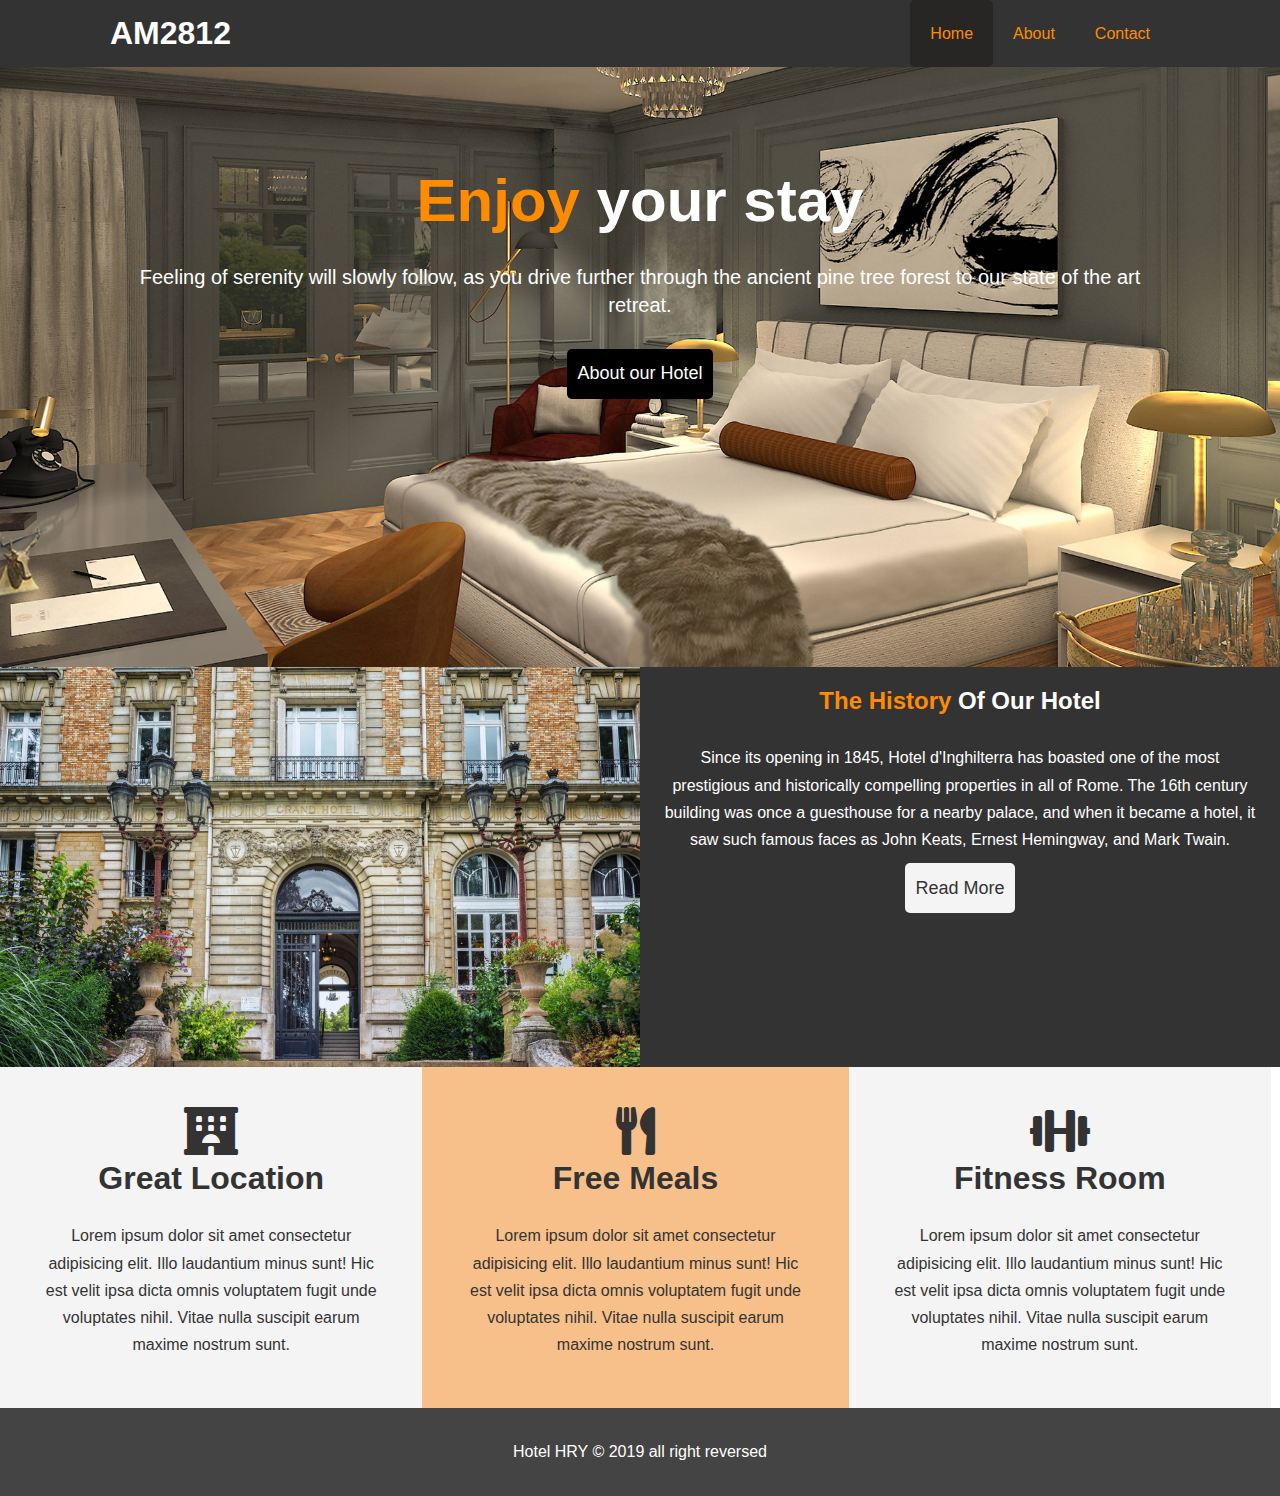
<file: index.html>
<!DOCTYPE html>
<html lang="en">

<head>
    <meta charset="UTF-8">
    <meta name="viewport" content="width=device-width, initial-scale=1.0">
    <meta http-equiv="X-UA-Compatible" content="ie=edge">
    <!--stylign-->
    <link rel="stylesheet" href="css/style.css">
    <link rel="stylesheet" href="https://cdnjs.cloudflare.com/ajax/libs/font-awesome/5.8.2/css/all.css">

    <title>HOTEL | AM2812</title>
</head>

<body>
    <div id="navbar">
        <div class="container">
            <h1><a href="index.html">AM2812</a></h1>
            <ul>
                <li><a class="active" href="index.html">Home</a></li>
                <li><a href="about.html">About</a></li>
                <li><a href="contact.html">Contact</a></li>
            </ul>
        </div>
    </div>
    <div id="slideshow">
        <div class="container">
            <div class="slideshow-content">
                <h1><span class="text-primary">Enjoy</span> your stay</h1>
                <p>Feeling of serenity will slowly follow, as you drive further through the ancient pine tree forest to our state of the art retreat. </p>

                <button onclick="gotopage()" class="btn">About our Hotel</button>
            </div>
        </div>
    </div>

    <div id="home">
        <div class="home-img"></div>
        <div class="home-content">
            <h2><span class="text-primary">The History</span> Of Our Hotel</h2>
            <p>Since its opening in 1845, Hotel d'Inghilterra has boasted one of the most prestigious and historically compelling properties in all of Rome. The 16th century building was once a guesthouse for a nearby palace, and when it became a hotel, it saw such famous faces as John Keats, Ernest Hemingway, and Mark Twain.</p>
            <button class="btn btn-light">Read More</button>
        </div>
    </div>

    <div id="features">
        <div class="box box-light">
            <i class="fas fa-hotel fa-3x"></i>
            <h1>Great Location</h1>
            <p>Lorem ipsum dolor sit amet consectetur adipisicing elit. Illo laudantium minus sunt! Hic est velit ipsa
                dicta omnis voluptatem fugit unde voluptates nihil. Vitae nulla suscipit earum maxime nostrum sunt.</p>
        </div>
        <div class="box box-primary">
            <i class="fas fa-utensils fa-3x"></i>
            <h1>Free Meals</h1>
            <p>Lorem ipsum dolor sit amet consectetur adipisicing elit. Illo laudantium minus sunt! Hic est velit ipsa
                dicta omnis voluptatem fugit unde voluptates nihil. Vitae nulla suscipit earum maxime nostrum sunt.</p>

        </div>
        <div class="box box-light">
            <i class="fas fa-dumbbell fa-3x"></i>
            <h1>Fitness Room</h1>
            <p>Lorem ipsum dolor sit amet consectetur adipisicing elit. Illo laudantium minus sunt! Hic est velit ipsa
                dicta omnis voluptatem fugit unde voluptates nihil. Vitae nulla suscipit earum maxime nostrum sunt.</p>
        </div>
    </div>
    <div class="clr"></div>
    <footer id="main-footer">
        <p>Hotel HRY © 2019 all right reversed</p>
    </footer>

<script>
    function gotopage(){
        window.open("about.html")};
</script>
</body>

</html>
</file>
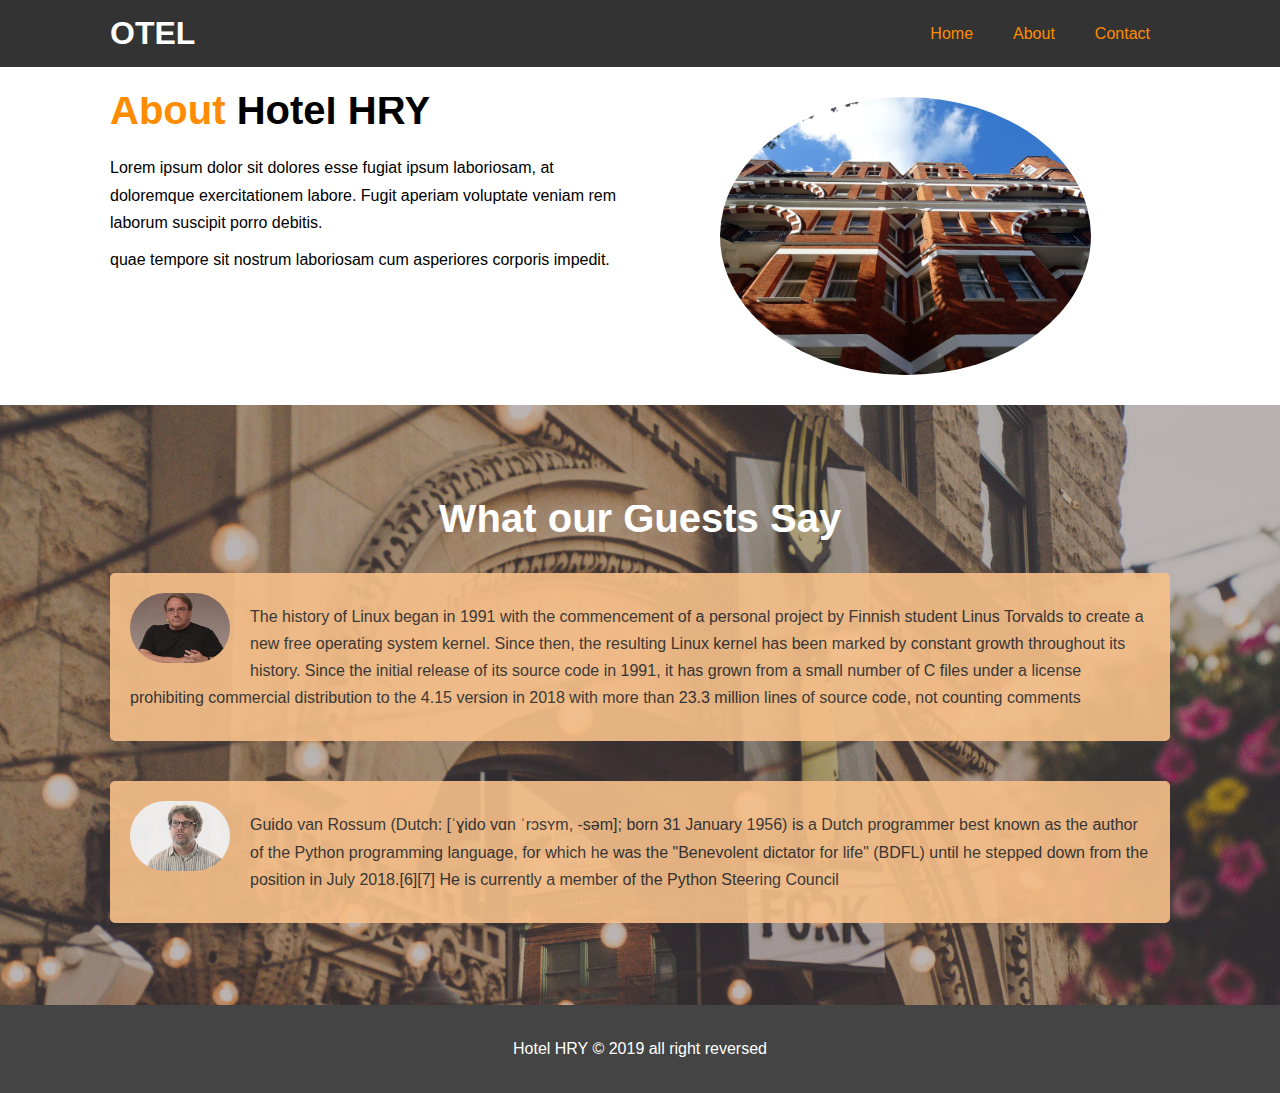
<file: about.html>
<!DOCTYPE html>
<html lang="en">

<head>
    <meta charset="UTF-8">
    <meta name="viewport" content="width=device-width, initial-scale=1.0">
    <meta http-equiv="X-UA-Compatible" content="ie=edge">
    <link rel="stylesheet" href="css/style.css">
    
    <title>Document</title>
</head>

<body>
    <div id="navbar">
        <div class="container">
            <h1><a href="index.html">OTEL</a></h1>
            <ul>
                <li><a href="index.html">Home</a></li>
                <li><a href="about.html">About</a></li>
                <li><a href="contact.html">Contact</a></li>
            </ul>
        </div>
    </div>
    <section id="about-info" class="bg-light py-3">
        <div class="container">
            <div class="info-left">
                <h1 class="l-heading"><span class="text-primary">About</span> Hotel HRY</h1>
                <p>Lorem ipsum dolor sit dolores esse fugiat ipsum laboriosam, at doloremque exercitationem labore.
                    Fugit aperiam voluptate veniam rem laborum suscipit porro debitis.</p>
                <p>quae tempore sit nostrum laboriosam cum asperiores corporis impedit.</p>
            </div>
            <div class="info-right">
                <img src="img/photo-2.jpg" alt="Hotel">
            </div>
        </div>
    </section>

    <div class="clr"></div>

    <section id="testimonials" class="py-3">
        <div class="container">
            <h2 class="l-heading">
                What our Guests Say
            </h2>
            <div class="testimonial box-primary">
                <img src="img/person-1.jpg" alt="Linus Torvalds">
                <p>The history of Linux began in 1991 with the commencement of a personal project by Finnish student Linus Torvalds to create a new free operating system kernel. Since then, the resulting Linux kernel has been marked by constant growth throughout its history. Since the initial release of its source code in 1991, it has grown from a small number of C files under a license prohibiting commercial distribution to the 4.15 version in 2018 with more than 23.3 million lines of source code, not counting comments</p>
            </div>
            <div class="testimonial box-primary">
                <img src="img/person-2.jpg" alt="Guido van Rossum">
                <p>Guido van Rossum (Dutch: [ˈɣido vɑn ˈrɔsʏm, -səm]; born 31 January 1956) is a Dutch programmer best known as the author of the Python programming language, for which he was the "Benevolent dictator for life" (BDFL) until he stepped down from the position in July 2018.[6][7] He is currently a member of the Python Steering Council</p>
            </div>
        </div>
    </section>

    <footer id="main-footer">
        <p>Hotel HRY &copy; 2019 all right reversed</p>
    </footer>
</body>

</html>
</file>
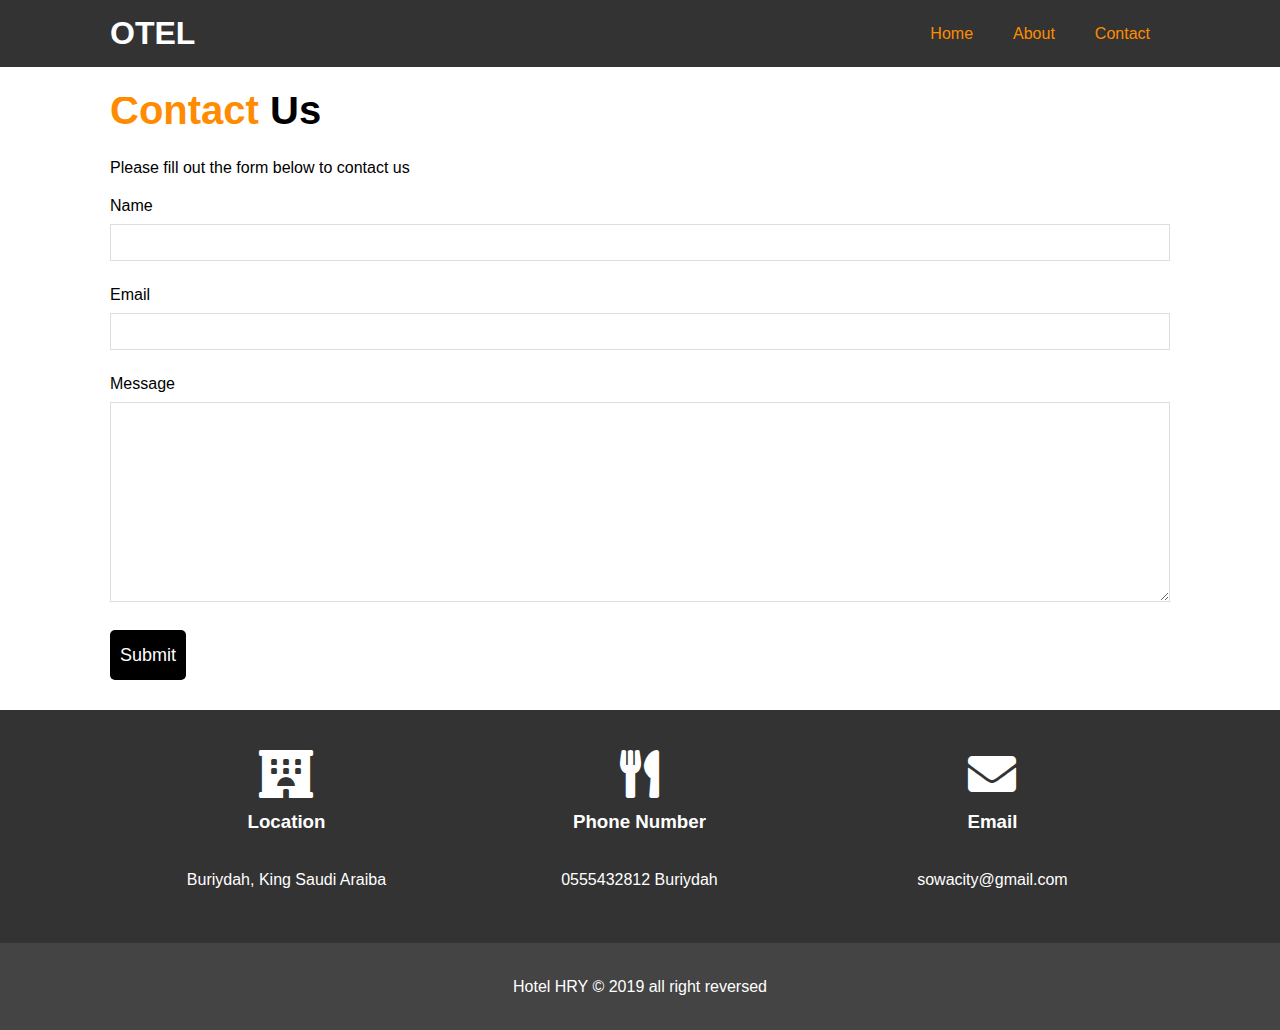
<file: contact.html>
<!DOCTYPE html>
<html lang="en">

<head>
    <meta charset="UTF-8">
    <meta name="viewport" content="width=device-width, initial-scale=1.0">
    <meta http-equiv="X-UA-Compatible" content="ie=edge">
    <link rel="stylesheet" href="css/style.css">
    <title>Hotel HRY | Contact</title>
    <link rel="stylesheet" href="https://cdnjs.cloudflare.com/ajax/libs/font-awesome/5.8.2/css/all.css">


</head>

<body>
    <div>
        <div id="navbar">
            <div class="container">
                <h1><a href="index.html">OTEL</a></h1>
                <ul>
                    <li><a href="index.html">Home</a></li>
                    <li><a href="about.html">About</a></li>
                    <li><a href="contact.html">Contact</a></li>
                </ul>
            </div>
        </div>
    </div>

    <section id="contact-form" class="py-3">
        <div class="container">
            <h1 class="l-heading">
                <span class="text-primary">Contact</span> Us
            </h1>
            <p>Please fill out the form below to contact us</p>

            <form action="">
                <div class="form-group">
                    <label for="name">Name</label>
                    <input type="text" name="name" id="name">
                </div>
                <div class="form-group">
                    <label for="email">Email</label>
                    <input type="email" name="email" id="email">
                </div>
                <div class="form-group">
                    <label for="message">Message</label>
                    <textarea name="message" id="message"></textarea>
                </div>

                <button class="btn" type="submit">Submit</button>
            </form>
        </div>
    </section>

    <section id="contact-info" class="box-dark">
        <div class="container">
            <div class="box">
                <i class="fas fa-hotel fa-3x"></i>
                <h3>Location</h3>
                <p>Buriydah, King Saudi Araiba</p>
            </div>
            <div class="box">
                <i class="fas fa-utensils fa-3x"></i>
                <h3>Phone Number</h3>
                <p>0555432812 Buriydah</p>
            </div>
            <div class="box">
                <i class="fas fa-envelope fa-3x"></i>
                <h3>Email</h3>
                <p>sowacity@gmail.com</p>
            </div>
        </div>
    </section>

    <footer id="main-footer">
        <p>Hotel HRY &copy; 2019 all right reversed</p>
    </footer>
</body>

</html>
</file>
<file: css/style.css>
/*Base*/
*{
    padding: 0;
    margin: 0;
    box-sizing: border-box;
}

body{
    font-family: 'Segoe UI', Tahoma, Geneva, Verdana, sans-serif;
    line-height: 1.7em;
}

a{
    text-decoration: none;
    color: #333;

}

h1,h2,h3{
    padding-bottom: 20px;
}
p{
    margin: 10px 0;
}

/* Utlilities */
.container {
    margin: 0 auto;
    width: 1100px;
    overflow: auto;
    padding: 0 20px;
    
    
}

.py-3 {
    padding: 30px 0;
}
.l-heading {
    font-size: 40px;
    
}


/*Navbar*/
#navbar{
    background: #333;
    overflow: hidden;

}

#navbar h1{
    float: left;
    padding-top: 20px;

}

#navbar a {
    color: white;
}

#navbar h1 a {
    color: white;
}

#navbar ul{
    float: right;
    list-style-type: none;
}
#navbar ul li{
    float: left;
}

#navbar ul li a {
    display: block;
    padding: 20px;
    color: darkorange;
}

#navbar ul li a:hover {
    background-color: #444;
    color: #f7c08a;
    font-size: 17px;
    text-decoration-line: overline;
}

#navbar h1 a:hover{
    color:darkorange;
    text-decoration-line: overline underline;
    
}

li a.active {
    background-color:rgb(39, 38, 37);
    border-radius: 5px;
}


#slideshow{
    background-image: url("../img/showcase.jpg");
    background-repeat: no-repeat;
    background-position: center center;
    background-size: cover;
    height: 600px;
}


#slideshow .slideshow-content{
    text-align: center;
    color: white;
    padding-top: 120px;

    
}
#slideshow .slideshow-content h1{
    font-size: 60px;
    
}
#slideshow .slideshow-content p{
    font-size: 20px;
    padding: 20px;
}
.text-primary{
    color:darkorange;

}
.btn{
    cursor: pointer;
    border: none;
    height: 50px;
    color: white;
    padding: 10px;
    font-size: 18px;
    border-radius: 5px;
    background-color: black;
}

.btn-light{
    background: #f4f4f4;
    color: #333;
}
.btn:hover{
    color:darkorange;
}

/*Home*/
#home{
    background-color: #333;
    height: 400px;
    overflow: hidden;

}
#home .home-img{
    background-image: url("../img/photo-1.jpg");
    background-position: center center;
    background-repeat: no-repeat;
    background-size: cover;
    float: left;
    width: 50%;
    height: 100%;

}
#home .home-content{
    float: right;
    width: 50%;
    text-align: center;
    color: white;
    padding: 20px;


}

.box {
    float: left;
    width: 33.3%;
    padding: 40px;
    text-align: center;
}

.box-light{
    background: #f4f4f4;
    color: #333;
}
.box-dark{
    background: #333;
    color: white;
}

.box-primary {
    color: #333;
    background-color: #f7c08a;
}

#features .box-light{
    float: left;
    width: 33%;
    padding: 40px;
    text-align: center;
}

.box i {
    margin-bottom: 10px;
}

/* Contact Form */
#contact-form .form-group {
    margin-bottom: 20px;
}

#contact-form label {
    display: block;
    margin-bottom: 5px;
}

#contact-form input, 
#contact-form textarea {
    width: 100%;
    padding: 10px;
    border: 1px #ddd solid;
}

#contact-form textarea {
    height: 200px;
}

#contact-form input:focus, 
#contact-form textarea:focus{
    outline: none;
    border-color: #f7c08a;
}

/* About info */

#about-info .info-right {
    float: right;
    width: 50%;
    min-height: 100%;
}

#about-info .info-right img {
    width: 70%;
    display: block;
    margin: auto;
    border-radius: 50%;
}

#about-info .info-left {
    float: left;
    width: 50%;
    min-height: 100%;
}

/* Testimonials */
#testimonials {
    height: 600px;
    background: url('../img/test-bg.jpg') no-repeat center center/cover;
    padding-top: 100px;
}

#testimonials h2 {
    color: white;
    text-align: center;
    padding-bottom: 40px;
}

#testimonials .testimonial {
    padding: 20px;
    margin-bottom: 40px;
    border-radius: 5px;
    opacity: 0.9;
}

#testimonials .testimonial img {
    width: 100px;
    float: left;
    margin-right: 20px;
    border-radius: 50px;
    height: 70px;
}


#main-footer{
    text-align: center;
    background: #444;
    color: white;
    padding: 20px;
    
}

.clr{
    clear: both;
}
</file>
